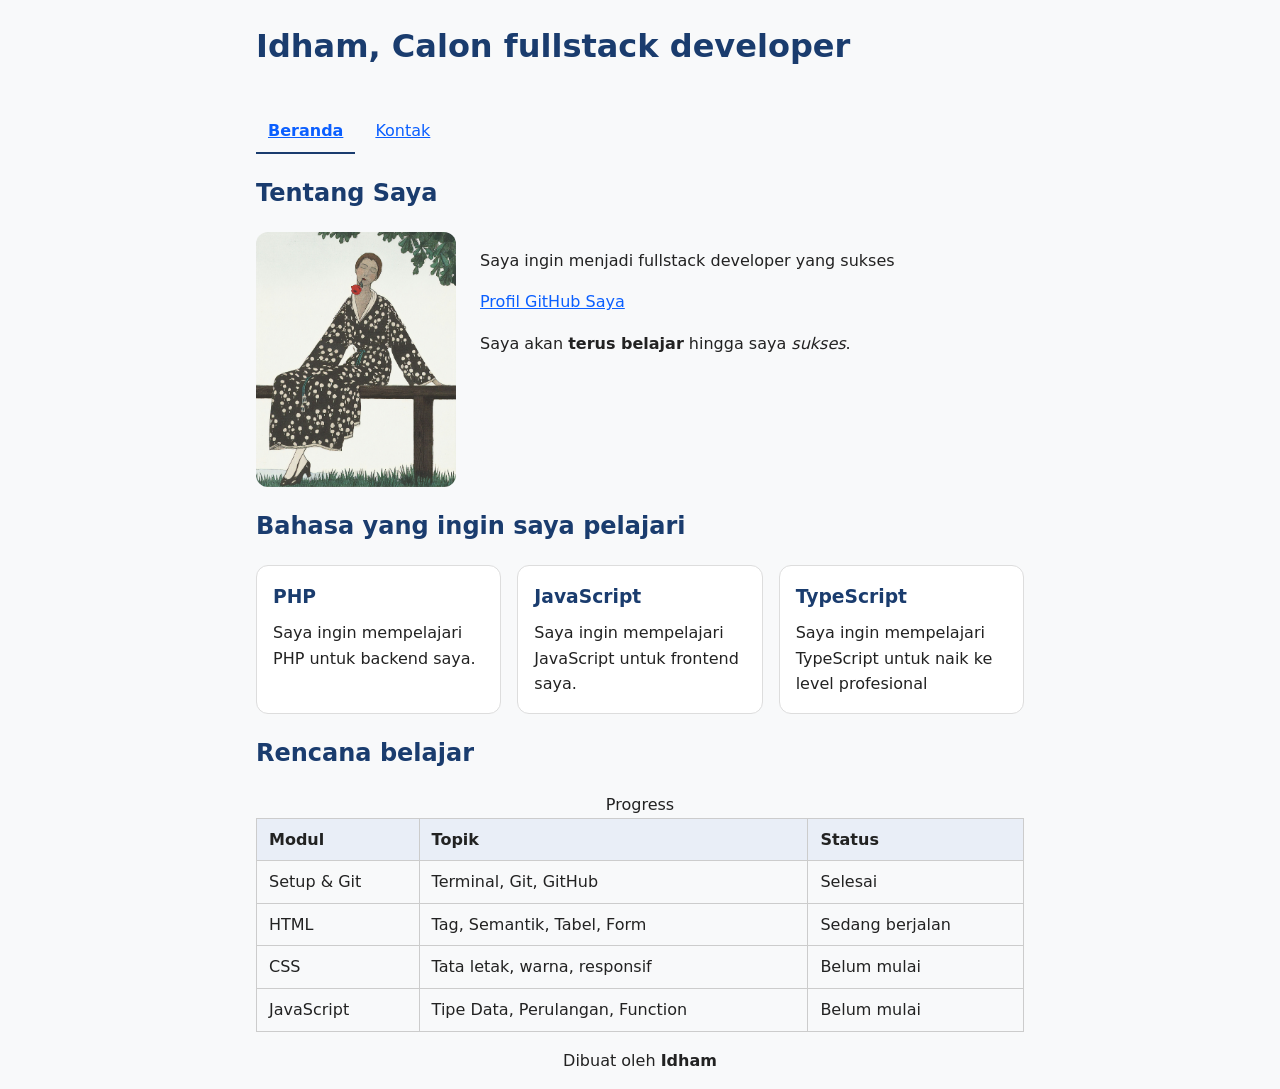
<file: index.html>
<!doctype html>
<html lang="id">
  <head>
    <meta charset="UTF-8" />
    <meta name="viewport" content="width=device-width, initial-scale=1.0" />
    <meta
      name="description"
      content="Halaman berisi informasi tentang saya dan rencana belajar saya"
    />
    <title>Idham | Beranda</title>
    <link rel="stylesheet" href="style.css" />
  </head>
  <body>
    <header>
      <h1>Idham, Calon fullstack developer</h1>
      <nav>
        <ul>
          <li>
            <a href="index.html" aria-current="page">Beranda</a>
          </li>
          <li>
            <a href="kontak.html">Kontak</a>
          </li>
        </ul>
      </nav>
    </header>
    <main>
      <section>
        <h2>Tentang Saya</h2>
        <div class="profil">
          <img
            class="foto-profil"
            src="images/foto-profil.jpg"
            alt="Ilustrasi seorang perempuan bergaun bermotif bintik duduk di bangku kayu"
            width="200"
          />
          <div class="profil-teks">
            <p>Saya ingin menjadi fullstack developer yang sukses</p>
            <p>
              <a href="https://github.com/IdhamArfiandono"
                >Profil GitHub Saya</a
              >
            </p>
            <p>
              Saya akan <strong>terus belajar</strong> hingga saya
              <em>sukses</em>.
            </p>
          </div>
        </div>
      </section>
      <section>
        <h2>Bahasa yang ingin saya pelajari</h2>
        <ul class="kartu-grid">
          <li class="kartu">
            <h3>PHP</h3>
            <p>Saya ingin mempelajari PHP untuk backend saya.</p>
          </li>
          <li class="kartu">
            <h3>JavaScript</h3>
            <p>Saya ingin mempelajari JavaScript untuk frontend saya.</p>
          </li>
          <li class="kartu">
            <h3>TypeScript</h3>
            <p>
              Saya ingin mempelajari TypeScript untuk naik ke level profesional
            </p>
          </li>
        </ul>
      </section>
      <section>
        <h2>Rencana belajar</h2>
        <table>
          <caption>
            Progress
          </caption>
          <thead>
            <tr>
              <th scope="col">Modul</th>
              <th scope="col">Topik</th>
              <th scope="col">Status</th>
            </tr>
          </thead>
          <tbody>
            <tr>
              <td>Setup & Git</td>
              <td>Terminal, Git, GitHub</td>
              <td>Selesai</td>
            </tr>
            <tr>
              <td>HTML</td>
              <td>Tag, Semantik, Tabel, Form</td>
              <td>Sedang berjalan</td>
            </tr>
            <tr>
              <td>CSS</td>
              <td>Tata letak, warna, responsif</td>
              <td>Belum mulai</td>
            </tr>
            <tr>
              <td>JavaScript</td>
              <td>Tipe Data, Perulangan, Function</td>
              <td>Belum mulai</td>
            </tr>
          </tbody>
        </table>
      </section>
    </main>
    <footer>
      <p>Dibuat oleh <strong>Idham</strong></p>
    </footer>
  </body>
</html>
</file>
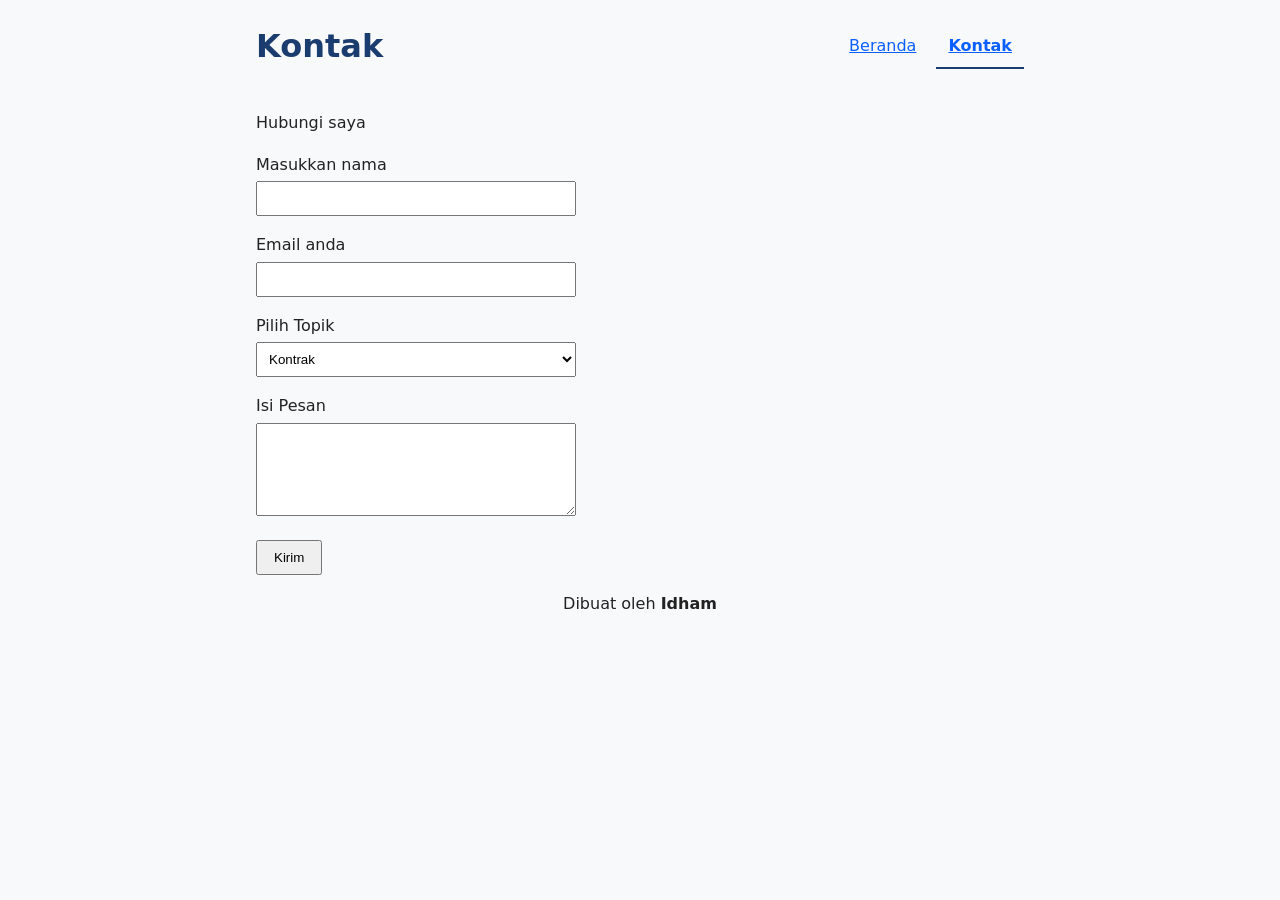
<file: kontak.html>
<!doctype html>
<html lang="id">
  <head>
    <meta charset="UTF-8" />
    <meta name="viewport" content="width=device-width, initial-scale=1.0" />
    <meta
      name="description"
      content="Halaman berisi kontak dan form untuk menghubungi Idham"
    />
    <title>Idham | Kontak</title>
    <link rel="stylesheet" href="style.css" />
  </head>
  <body>
    <header>
      <h1>Kontak</h1>
      <nav>
        <ul>
          <li>
            <a href="index.html">Beranda</a>
          </li>
          <li>
            <a href="kontak.html" aria-current="page">Kontak</a>
          </li>
        </ul>
      </nav>
    </header>
    <main>
      <p>Hubungi saya</p>
      <form action="kontak.html" method="get">
        <p>
          <label for="nama">Masukkan nama</label>
          <input type="text" id="nama" name="nama" required />
        </p>
        <p>
          <label for="email">Email anda</label>
          <input type="email" id="email" name="email" required />
        </p>
        <p>
          <label for="topik">Pilih Topik</label>
          <select name="topik" id="topik">
            <option value="kontrak">Kontrak</option>
            <option value="freelance">Freelance</option>
            <option value="personal">Personal</option>
          </select>
        </p>
        <p>
          <label for="pesan">Isi Pesan</label>
          <textarea rows="5" name="pesan" id="pesan" required></textarea>
        </p>
        <button type="submit">Kirim</button>
      </form>
    </main>
    <footer>
      <p>Dibuat oleh <strong>Idham</strong></p>
    </footer>
  </body>
</html>
</file>
<file: style.css>
* {
  box-sizing: border-box;
}

header {
  display: flex;
  justify-content: space-between;
  align-items: center;
  flex-wrap: wrap;
  gap: 16px;
}

body {
  font-family: system-ui, sans-serif;
  line-height: 1.6;
  color: #222222;
  background-color: #f8f9fa;
  max-width: 800px;
  margin: 0 auto;
  padding: 0 16px;
}

h1,
h2,
h3 {
  color: #1a3c6e;
}

nav ul {
  display: flex;
  gap: 8px;
  list-style: none;
  padding: 0;
  margin: 0;
}

nav a {
  display: inline-block;
  padding: 8px 12px;
}

nav a[aria-current="page"] {
  font-weight: bold;
  border-bottom: 2px solid #1a3c6e;
}

a {
  color: #0b5fff;
}
a:hover {
  color: #c2310c;
}

.foto-profil {
  border-radius: 12px;
}

label {
  display: block;
  margin-bottom: 4px;
}

input,
select,
textarea {
  padding: 8px;
  width: 100%;
  max-width: 320px;
}

button {
  padding: 8px 16px;
}

table {
  border-collapse: collapse;
  width: 100%;
}

th,
td {
  border: 1px solid #cccccc;
  padding: 8px 12px;
  text-align: left;
}

th {
  background-color: #e9eef7;
}

.profil {
  display: flex;
  gap: 24px;
  align-items: flex-start;
  flex-wrap: wrap;
}

.profil-teks {
  flex: 1 1 250px;
}

.kartu-grid {
  display: grid;
  grid-template-columns: repeat(auto-fit, minmax(200px, 1fr));
  gap: 16px;
  list-style: none;
  padding: 0;
}

.kartu {
  background-color: #ffffff;
  border: 1px solid #dddddd;
  border-radius: 12px;
  padding: 16px;
}

.kartu h3 {
  margin: 0 0 8px;
}

.kartu p {
  margin: 0;
}

footer {
  text-align: center;
}
</file>
